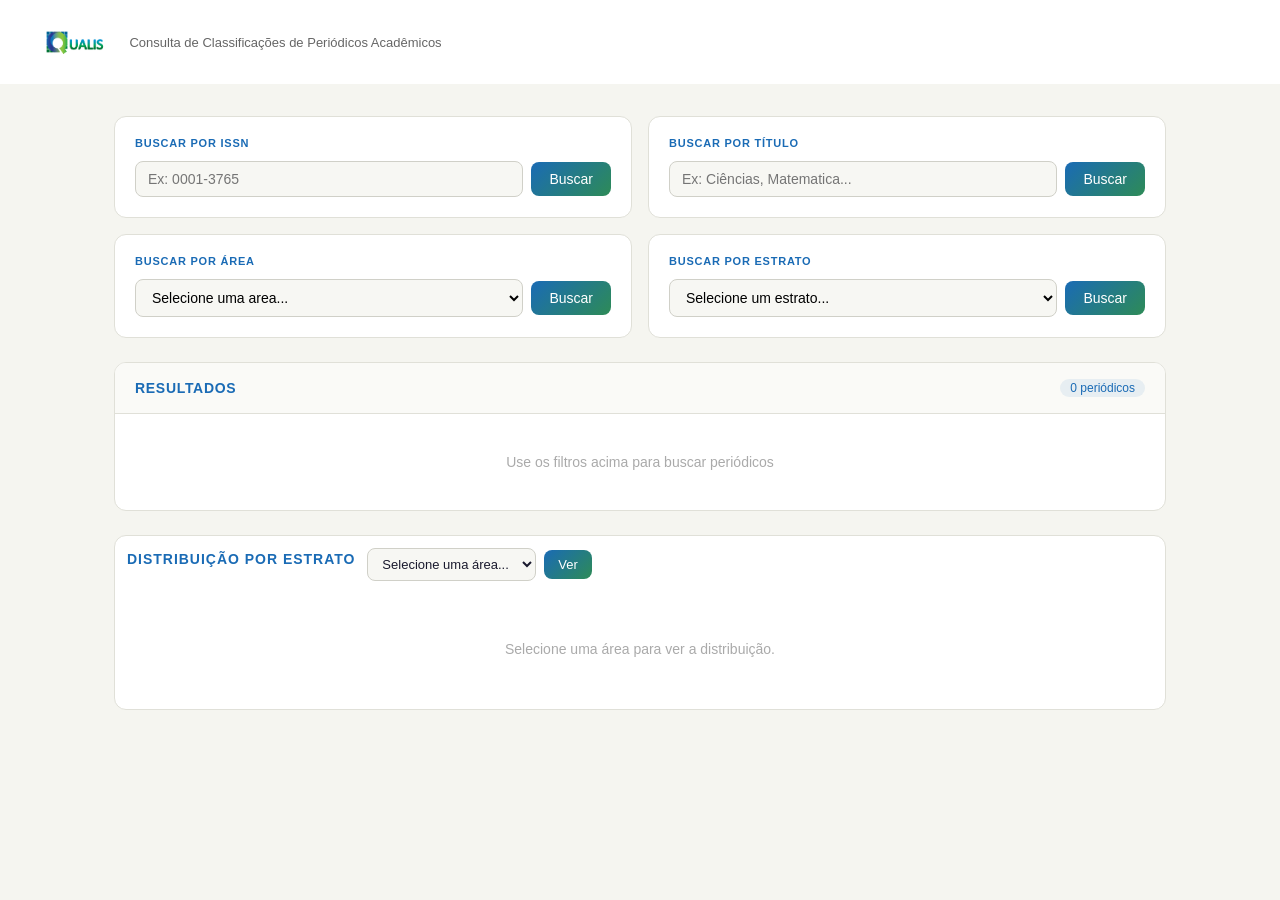
<file: frontend/index.html>
<!DOCTYPE html>
<html lang="pt-BR">
<head>
    <meta charset="UTF-8">
    <meta name="viewport" content="width=device-width, initial-scale=1.0">
    <title>QUALIS Periódicos</title>
    <link rel="stylesheet" href="style.css">
</head>
<body>

<header>
    <img src="qualis-logo.png" alt="QUALIS">
    <p>Consulta de Classificações de Periódicos Acadêmicos</p>
</header>
<main>
    <section class="grade-busca">
        <div class="card">
            <h3 class="titulo-card">Buscar por ISSN</h3>
            <div class="linha-input">
                <input type="text" id="input-issn" name="issn" placeholder="Ex: 0001-3765">
                <button id="btn-issn">Buscar</button>
            </div>
        </div>
        <div class="card">
            <h3 class="titulo-card">Buscar por Título</h3>
            <div class="linha-input">
                <input type="text" id="input-titulo" placeholder="Ex: Ciências, Matematica...">
                <button id="btn-titulo">Buscar</button>
            </div>
        </div>
        <div class="card">
            <h3 class="titulo-card">Buscar por Área</h3>
            <div class="linha-input">
                <select id="select-area">
                    <option value="">Selecione uma area...</option>
                </select>
                <button id="btn-area">Buscar</button>
            </div>
        </div>
        <div class="card">
            <h3 class="titulo-card">Buscar por Estrato</h3>
            <div class="linha-input">
                <select id="select-estrato">
                    <option value="">Selecione um estrato...</option>
                    <option>A1</option>
                    <option>A2</option>
                    <option>A3</option>
                    <option>A4</option>
                    <option>B1</option>
                    <option>B2</option>
                    <option>B3</option>
                    <option>B4</option>
                    <option>C</option>
                </select>
                <button id="btn-estrato">Buscar</button>
            </div>
        </div>
    </section>
    <section class="secao-resultados">
        <div class="cabecalho-resultados">
        <span class="titulo-card">Resultados</span>

            <span id="contagem-resultados" class="badge">0 periódicos</span>
        </div>

        <div id="corpo-resultados">
            <p class="estado-vazio">Use os filtros acima para buscar periódicos</p>
        </div>
    </section>

    <section class="secao-grafico">
        <div class="cabecalho-grafico">
            <h3 class="titulo-card">Distribuição por Estrato</h3>
            <div class="linha-input">
                <select id="select-area-grafico">
                    <option value="">Selecione uma área...</option>
                </select>
                <button id="btn-grafico">Ver</button>
            </div>
        </div>

        <div id="barras-grafico">
            <p class="estado-vazio">Selecione uma área para ver a distribuição.</p>
        </div>
    </section>
</main>

<script src="script.js"></script>
</body>
</html>
</file>
<file: frontend/style.css>
* {
    box-sizing: border-box;
    margin: 0;
    padding: 0;
}

body {
    background-color: #f5f5f0;
    color: #1a1a2e;
    font-family: sans-serif;
}

header {
    background-color: #fff;
    padding: 16px 40px;
    display: flex;
    align-items: center;
    gap: 20px;
}

header img {
    height: 52px;
}

header p {
    font-size: 13px;
    color: #666;
}


main {
    max-width: 1100px;
    margin: 0 auto;
    padding: 32px 24px;
}

.grade-busca {
    display: grid;
    grid-template-columns: 1fr 1fr;
    gap: 16px;
    margin-bottom: 24px;
}

.card {
    background-color: #fff;
    border: 1px solid #e0e0d8;
    border-radius: 12px;
    padding: 20px;
}

.titulo-card {
    font-size: 11px;
    font-weight: 600;
    color: #1a6bb5;
    margin-bottom: 12px;
    text-transform: uppercase;
    letter-spacing: 0.07em;
}

.linha-input {
    display: flex;
    flex-wrap: nowrap;
    gap: 8px;
    align-items: center;
}


.linha-input input,
.linha-input select {
    flex: 1;
    min-width: 0;
    padding: 9px 12px;
    border: 1px solid #d0d0c8;
    border-radius: 8px;
    background-color: #f7f7f3;
    font-size: 14px;
    outline: none;
}

.linha-input button {
    padding: 9px 18px;
    background: linear-gradient(135deg, #1a6bb5, #2e8b57);
    color: #fff;
    border: none;
    border-radius: 8px;
    font-size: 14px;
    cursor: pointer;
    font-weight: 500;
    transition: opacity 0.2s;
}
.linha-input button:hover {
    opacity: 0.85;
}

/* Seção de resultados */
.secao-resultados {
    background-color: #fff;
    border: 1px solid #e0e0d8;
    border-radius: 12px;
    margin-bottom: 24px;
    overflow: hidden;
}

.cabecalho-resultados {
    padding: 16px 20px;
    border-bottom: 1px solid #e0e0d8;
    display: flex;
    align-items: center;
    justify-content: space-between;
    background-color: #fafaf7;
}


.cabecalho-resultados .titulo-card {
    font-size: 14px;
    letter-spacing: 0.05em;
    margin-bottom: 0px;
}

.cabecalho-grafico {
    display: flex;
    align-items: center;
    gap: 12px;
    margin-bottom: 20px;
}


.badge {
    background-color: #1a6bb515;
    color: #1a6bb5;
    border-radius: 20px;
    padding: 2px 10px;
    font-size: 12px;
}

.estado-vazio {
    padding: 40px;
    text-align: center;
    color: #aaa;
    font-size: 14px;
}

table {
    width: 100%;
    border-collapse: collapse;
}

th {
    background-color: #f5f5f0;
    padding: 10px 20px;
    text-align: left;
    font-size: 12px;
    font-weight: 600;
    color: #666;
}

td {
    padding: 12px 20px;
    font-size: 13px;
    border-top: 1px solid #f0f0e8;
    color: #333;
}

tr:hover td {
    background-color: #fafaf7;
}

.tag {
    display: inline-block;
    padding: 3px 12px;
    border-radius: 20px;
    font-size: 12px;
    font-weight: 600;
}

.tag.A1 { background-color: #1a6bb5; color: #fff; }
.tag.A2 { background-color: #2e8b57; color: #fff; }
.tag.A3 { background-color: #3aad6e; color: #fff; }
.tag.A4 { background-color: #5bc08a; color: #fff; }
.tag.B1 { background-color: #4a90d9; color: #fff; }
.tag.B2 { background-color: #7ab3e8; color: #fff; }
.tag.B3 { background-color: #a8cef0; color: #1a6bb5; }
.tag.B4 { background-color: #d0e8f8; color: #1a6bb5; }
.tag.C  { background-color: #e8e8e0; color: #666; }

.secao-grafico {
    background-color: #fff;
    border: 1px solid #e0e0d8;
    border-radius: 12px;
    padding: 12px;
}

.cabecalho-grafico .titulo-card {
    font-size: 14px;
    flex-shrink: 0;
}

.cabecalho-grafico select {
    flex: 1;
    padding: 7px 10px;
    border: 1px solid #d0d0c8;
    border-radius: 8px;
    background-color: #f7f7f3;
    color: #1a1a2e;
    font-size: 13px;
    outline: none;
}

.cabecalho-grafico button {
    padding: 7px 14px;
    background: linear-gradient(135deg, #1a6bb5, #2e8b57);
    color: #fff;
    border: none;
    border-radius: 8px;
    font-size: 13px;
    cursor: pointer;
    font-weight: 500;
    transition: opacity 0.2s;
}

.cabecalho-grafico button:hover {
    opacity: 0.85;
}

.barras {
    display: flex;
    flex-direction: column;
    gap: 12px;
}

.linha-barra {
    display: flex;
    align-items: center;
    gap: 16px;
}

.rotulo-barra {
    font-size: 12px;
    font-weight: 600;
    width: 28px;
    text-align: right;
    color: #666;
}

.trilho-barra {
    flex: 1;
    background-color: #f0f0e8;
    border-radius: 6px;
    height: 24px;
}

.preenchimento-barra {
    height: 100%;
    border-radius: 6px;
    display: flex;
    align-items: center;
    padding-left: 10px;
    transition: width 0.6s ease;
}

.preenchimento-barra span {
    font-size: 12px;
    color: #fff;
    font-weight: 500;
}
</file>
